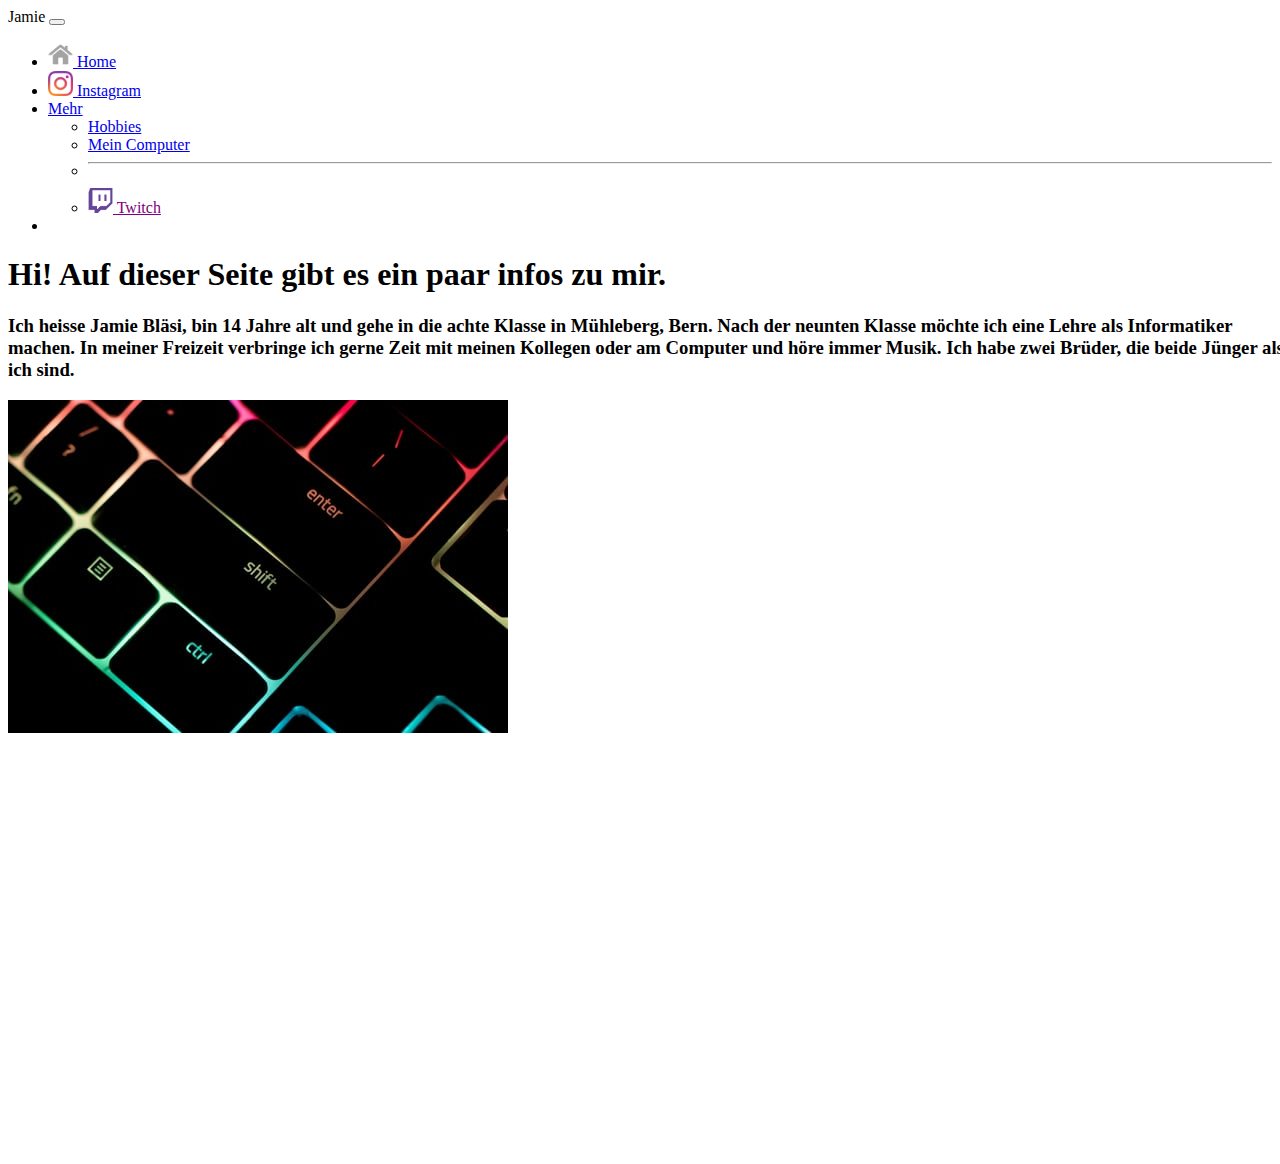
<file: index.html>
<!doctype html>
<html lang="de">
  <head>
  
    <meta charset="utf-8">
    <meta name="viewport" content="width=device-width, initial-scale=1">

  
    <link href="https://cdn.jsdelivr.net/npm/bootstrap@5.0.1/dist/css/bootstrap.min.css" rel="stylesheet" integrity="sha384-+0n0xVW2eSR5OomGNYDnhzAbDsOXxcvSN1TPprVMTNDbiYZCxYbOOl7+AMvyTG2x" crossorigin="anonymous">
    <link href="style.css" rel="stylesheet">

    <title>Website</title>
  </head>
  <body class="body">
    <nav class="navbar navbar-expand-lg navbar-light bg-light">
        <div class="container-fluid">
          <a class="navbar-brand">Jamie</a>
          <button class="navbar-toggler" type="button" data-bs-toggle="collapse" data-bs-target="#navbarSupportedContent" aria-controls="navbarSupportedContent" aria-expanded="false" aria-label="Toggle navigation">
            <span class="navbar-toggler-icon"></span>
          </button>
          <div class="collapse navbar-collapse" id="navbarSupportedContent">
            <ul class="navbar-nav me-auto mb-2 mb-lg-0">
              <li class="nav-item">
                <a class="nav-link active" aria-current="page" href="index.html"><img src="home.png" alt="" width="25" height="25" class="d-inline-block align-text-top"> Home</a>
              </li>
              <li class="nav-item">
                <a class="nav-link" href="https://www.instagram.com/lenntox/"><img src="insta.png" alt="" width="25" height="25" class="d-inline-block align-text-top"> Instagram</a>
              </li>
              <li class="nav-item dropdown">
                <a class="nav-link dropdown-toggle" href="#" id="navbarDropdown" role="button" data-bs-toggle="dropdown" aria-expanded="false">
                  Mehr
                </a>
                <ul class="dropdown-menu" aria-labelledby="navbarDropdown">
                  <li><a class="dropdown-item" href="hobbies.html">Hobbies</a></li>
                  <li><a class="dropdown-item" href="Computer.html">Mein Computer</a></li>
                  <li><hr class="dropdown-divider"></li>
                  <li><a class="dropdown-item twitch" href="https://www.twitch.tv/lenntoxgaming">
                    <img src="twitch.png" alt="" width="25" height="25" class="d-inline-block align-text-top"> Twitch</a></li>
                </ul>
              </li>
              <li class="nav-item">
        
              </li>
            </ul>
            
          </div>
        </div>
      </nav>
<div class="p-3 mb-2 bg-info text-dark content">
    <h1>Hi! Auf dieser Seite gibt es ein paar infos zu mir.</h1>
    
    <h3>Ich heisse Jamie Bläsi, bin 14 Jahre alt und gehe in die achte Klasse in Mühleberg, Bern. Nach der neunten Klasse möchte ich eine Lehre als Informatiker machen.
        In meiner Freizeit verbringe ich gerne Zeit mit meinen Kollegen oder am Computer und höre immer Musik. Ich habe zwei Brüder, die beide Jünger als ich sind.
    </h3><div class="container">
        <div class="row justify-content-md-center">
          <div class="col col-lg-1">
    
          </div>
          <div class="col-md-auto">
            <img src="bild-4.jpeg" class="picture-1">
          </div>
          <div class="col col-lg-2">
    
          </div>
        </div>
 

    <script src="https://cdn.jsdelivr.net/npm/bootstrap@5.0.1/dist/js/bootstrap.bundle.min.js" integrity="sha384-gtEjrD/SeCtmISkJkNUaaKMoLD0//ElJ19smozuHV6z3Iehds+3Ulb9Bn9Plx0x4" crossorigin="anonymous"></script>

    </div>
  </body>
</html>
</file>
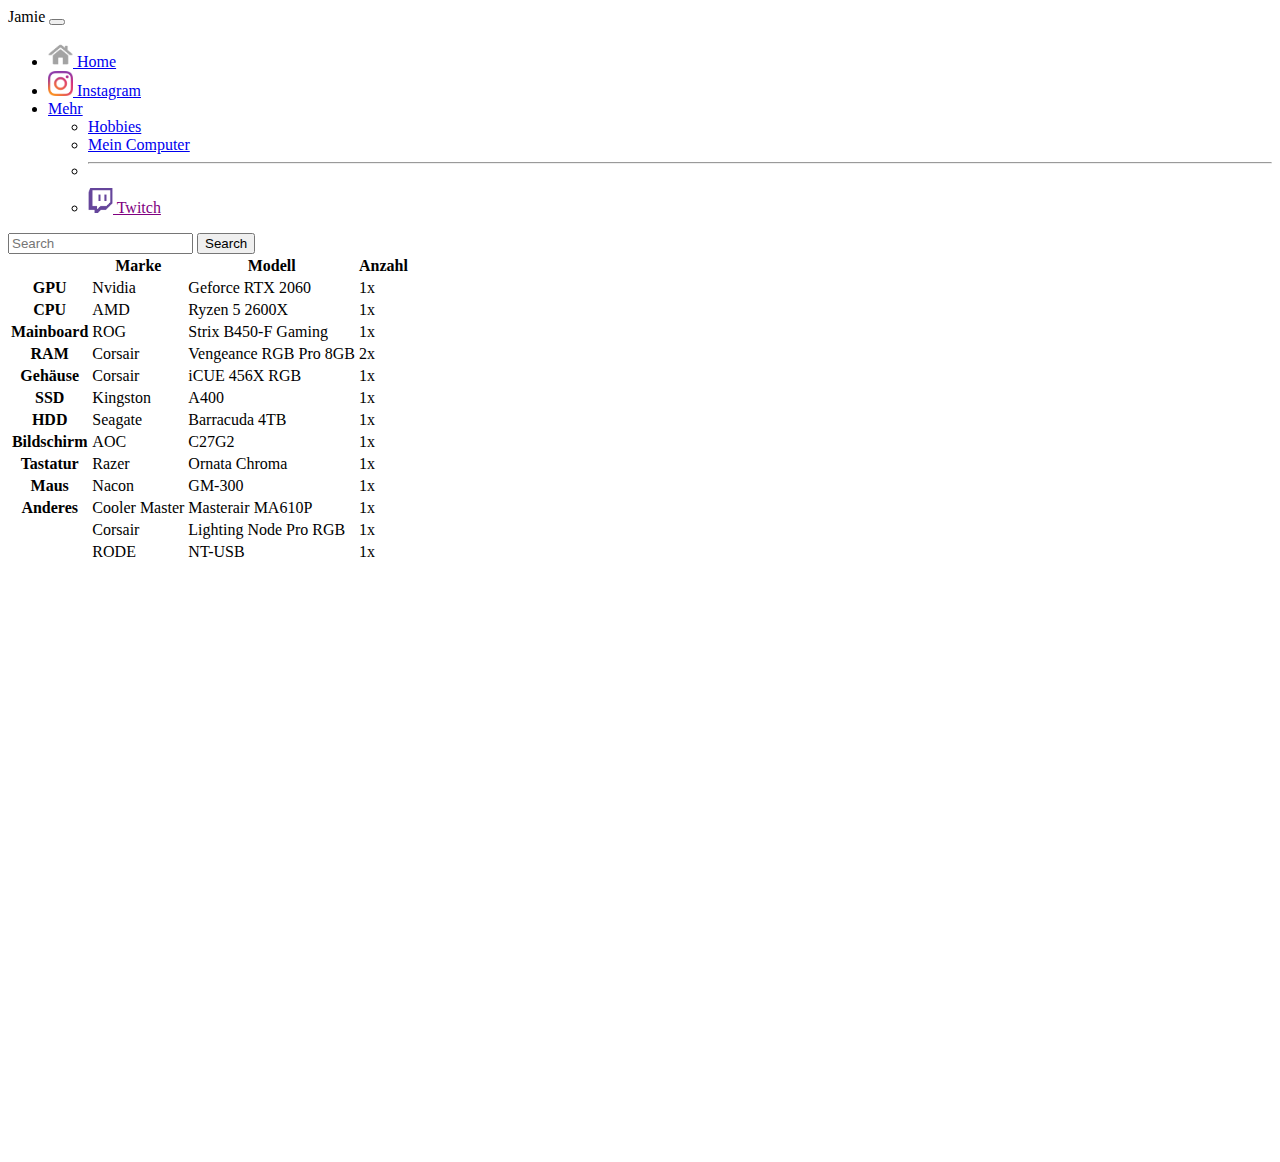
<file: Computer.html>
<!doctype html>
<html lang="de">
  <head>
  
    <meta charset="utf-8">
    <meta name="viewport" content="width=device-width, initial-scale=1">

  
    <link href="https://cdn.jsdelivr.net/npm/bootstrap@5.0.1/dist/css/bootstrap.min.css" rel="stylesheet" integrity="sha384-+0n0xVW2eSR5OomGNYDnhzAbDsOXxcvSN1TPprVMTNDbiYZCxYbOOl7+AMvyTG2x" crossorigin="anonymous">
    <link href="style.css" rel="stylesheet">

    <title>Website</title>
  </head>
  <body>

    <nav class="navbar navbar-expand-lg navbar-light bg-light">
        <div class="container-fluid">
          <a class="navbar-brand">Jamie</a>
          <button class="navbar-toggler" type="button" data-bs-toggle="collapse" data-bs-target="#navbarSupportedContent" aria-controls="navbarSupportedContent" aria-expanded="false" aria-label="Toggle navigation">
            <span class="navbar-toggler-icon"></span>
          </button>
          <div class="collapse navbar-collapse" id="navbarSupportedContent">
            <ul class="navbar-nav me-auto mb-2 mb-lg-0">
              <li class="nav-item">
                <a class="nav-link active" aria-current="page" href="index.html"><img src="home.png" alt="" width="25" height="25" class="d-inline-block align-text-top"> Home</a>
              </li>
              <li class="nav-item">
                <a class="nav-link" href="https://www.instagram.com/lenntox/"><img src="insta.png" alt="" width="25" height="25" class="d-inline-block align-text-top"> Instagram</a>
              </li>
              <li class="nav-item dropdown">
                <a class="nav-link dropdown-toggle" href="#" id="navbarDropdown" role="button" data-bs-toggle="dropdown" aria-expanded="false">
                  Mehr
                </a>
                <ul class="dropdown-menu" aria-labelledby="navbarDropdown">
                  <li><a class="dropdown-item" href="hobbies.html">Hobbies</a></li>
                  <li><a class="dropdown-item" href="Computer.html">Mein Computer</a></li>
                  <li><hr class="dropdown-divider"></li>
                  <li><a class="dropdown-item twitch" href="https://www.twitch.tv/lenntoxgaming"> <img src="twitch.png" alt="" width="25" height="25" class="d-inline-block align-text-top"> Twitch</a></li>
                </ul>
              </li>
            
               
              </li>
            </ul>
            <form class="d-flex">
              <input class="form-control me-2" type="search" placeholder="Search" aria-label="Search">
              <button class="btn btn-outline-success" type="submit">Search</button>
            </form>
          </div>
        </div>
      </nav>
      <div class="p-3 mb-2 bg-info text-dark content">
        <table class="table">
            <thead>
              <tr>
                <th scope="col"></th>
                <th scope="col">Marke</th>
                <th scope="col">Modell</th>
                <th scope="col">Anzahl</th>
              </tr>
            </thead>
            <tbody>
              <tr>
                <th scope="row">GPU</th>
                <td>Nvidia</td>
                <td>Geforce RTX 2060</td>
                <td>1x</td>

              </tr>
              <tr>
                <th scope="row">CPU</th>
                <td>AMD</td>
                <td>Ryzen 5 2600X</td>
                <td>1x</td>

              </tr>
             
              <tr>
                <th scope="row">Mainboard</th>
                <td colspan="1">ROG</td>
                <td>Strix B450-F Gaming</td>
                <td>1x</td>

              </tr>

              <tr>
                <th scope="row">RAM</th>
                <td colspan="1">Corsair</td>
                <td>Vengeance RGB Pro 8GB</td>
                <td>2x</td>

              </tr>

              <tr>
                <th scope="row">Gehäuse</th>
                <td colspan="1">Corsair</td>
                <td>iCUE 456X RGB</td>
                <td>1x</td>

              </tr>

              <tr>
                <th scope="row">SSD</th>
                <td colspan="1">Kingston</td>
                <td>A400</td>
                <td>1x</td>

              </tr>

              <tr>
                <th scope="row">HDD</th>
                <td colspan="1">Seagate</td>
                <td>Barracuda 4TB</td>
                <td>1x</td>

                <tr>
                    <th scope="row">Bildschirm</th>
                    <td>AOC</td>
                    <td>C27G2</td>
                    <td>1x</td>
    
                  </tr>

                  <tr>
                    <th scope="row">Tastatur</th>
                    <td>Razer</td>
                    <td>Ornata Chroma</td>
                    <td>1x</td>
    
                  </tr>

                  <tr>
                    <th scope="row">Maus</th>
                    <td>Nacon</td>
                    <td>GM-300</td>
                    <td>1x</td>
    
                  </tr>
                  
                  <tr>
                    <th scope="row">Anderes</th>
                    <td>Cooler Master</td>
                    <td>Masterair MA610P</td>
                    <td>1x</td>
    
                  </tr>

                  <tr>
                    <th scope="row"></th>
                    <td>Corsair</td>
                    <td>Lighting Node Pro RGB</td>
                    <td>1x</td>
    
                  </tr>

               <tr>
                    <th scope="row"></th>
                    <td>RODE</td>
                    <td>NT-USB</td>
                    <td>1x</td>
    
                  </tr>
                
              </tr>
            </tbody>
          </table>
      
    <script src="https://cdn.jsdelivr.net/npm/bootstrap@5.0.1/dist/js/bootstrap.bundle.min.js" integrity="sha384-gtEjrD/SeCtmISkJkNUaaKMoLD0//ElJ19smozuHV6z3Iehds+3Ulb9Bn9Plx0x4" crossorigin="anonymous"></script>

      </div>
  </body>
</html>
</file>
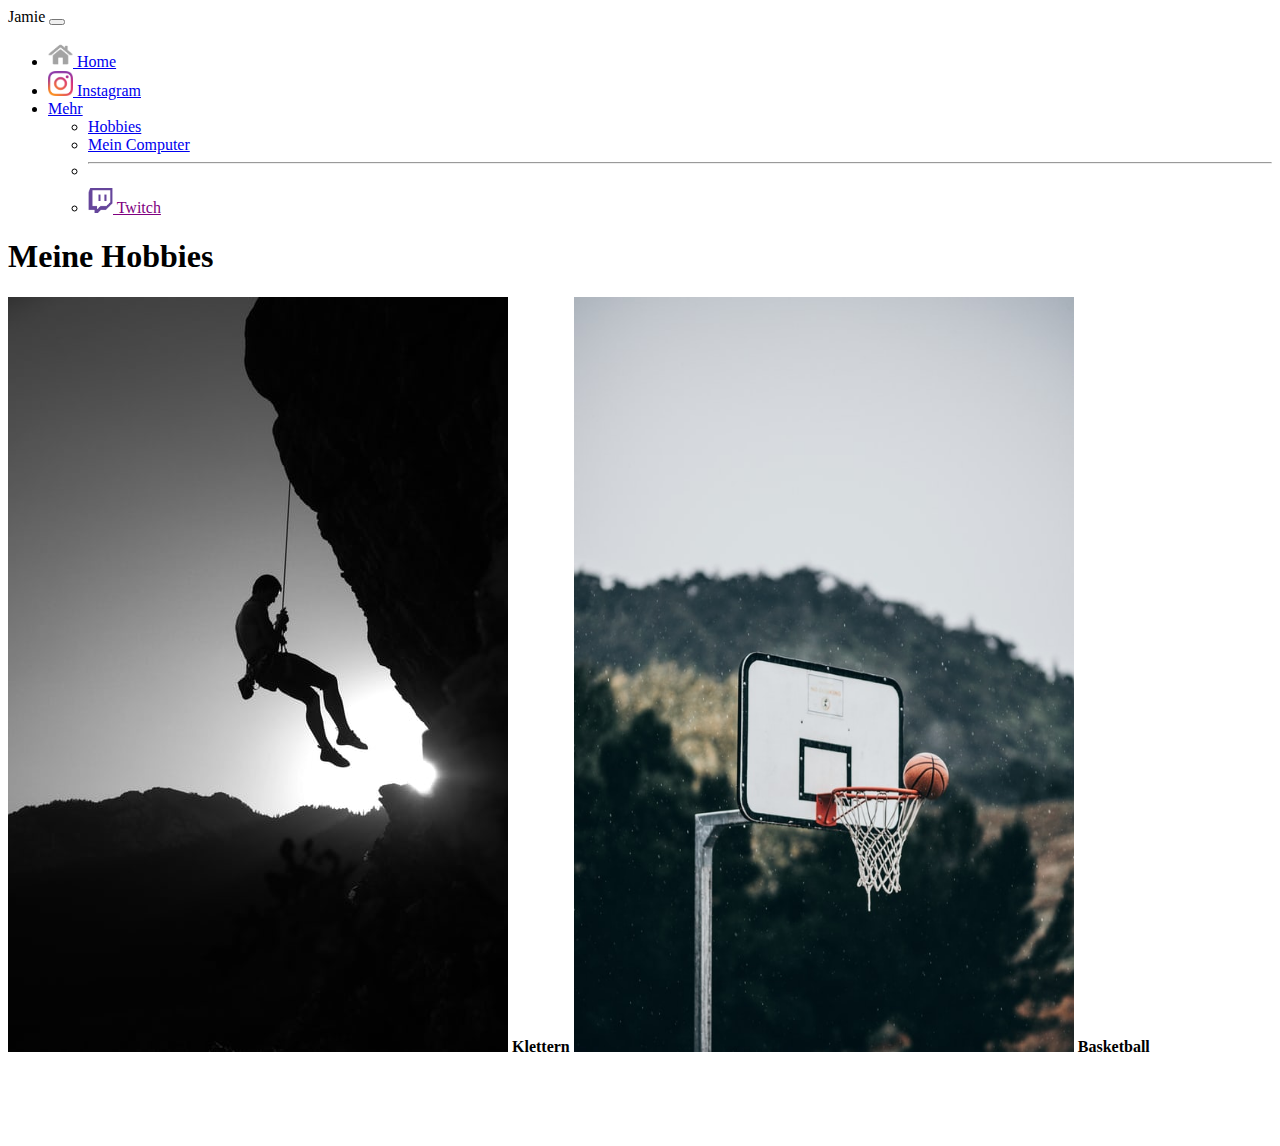
<file: hobbies.html>
<!doctype html>
<html lang="de">
  <head>
  
    <meta charset="utf-8">
    <meta name="viewport" content="width=device-width, initial-scale=1">

  
    <link href="https://cdn.jsdelivr.net/npm/bootstrap@5.0.1/dist/css/bootstrap.min.css" rel="stylesheet" integrity="sha384-+0n0xVW2eSR5OomGNYDnhzAbDsOXxcvSN1TPprVMTNDbiYZCxYbOOl7+AMvyTG2x" crossorigin="anonymous">
    <link href="style.css" rel="stylesheet">

    <title>Website</title>
  </head>
  <body>

    <nav class="navbar navbar-expand-lg navbar-light bg-light">
        <div class="container-fluid">
          <a class="navbar-brand">Jamie</a>
          <button class="navbar-toggler" type="button" data-bs-toggle="collapse" data-bs-target="#navbarSupportedContent" aria-controls="navbarSupportedContent" aria-expanded="false" aria-label="Toggle navigation">
            <span class="navbar-toggler-icon"></span>
          </button>
          <div class="collapse navbar-collapse" id="navbarSupportedContent">
            <ul class="navbar-nav me-auto mb-2 mb-lg-0">
              <li class="nav-item">
                <a class="nav-link active" aria-current="page" href="index.html"><img src="home.png" alt="" width="25" height="25" class="d-inline-block align-text-top"> Home</a>
              </li>
              <li class="nav-item">
                <a class="nav-link" href="https://www.instagram.com/lenntox/"><img src="insta.png" alt="" width="25" height="25" class="d-inline-block align-text-top"> Instagram</a>
              </li>
              <li class="nav-item dropdown">
                <a class="nav-link dropdown-toggle" href="#" id="navbarDropdown" role="button" data-bs-toggle="dropdown" aria-expanded="false">
                  Mehr
                </a>
                <ul class="dropdown-menu" aria-labelledby="navbarDropdown">
                  <li><a class="dropdown-item" href="hobbies.html">Hobbies</a></li>
                  <li><a class="dropdown-item" href="Computer.html">Mein Computer</a></li>
                  <li><hr class="dropdown-divider"></li>
                  <li><a class="dropdown-item twitch" href="https://www.twitch.tv/lenntoxgaming"> <img src="twitch.png" alt="" width="25" height="25" class="d-inline-block align-text-top"> Twitch</a></li>
                </ul>
              </li>
            
               
              </li>
            </ul>
            
          </div>
        </div>
      </nav>
      <div class="p-3 mb-2 bg-info text-dark content">
      <h1>Meine Hobbies</h1>

    <img src="bild-1.jpeg" class="img-fluid" alt="Klettern">
      <b>Klettern</b>

    <img src="bild-2.jpeg" class="img-fluid" alt="Basketball">
      <b>Basketball</b>

      
    <script src="https://cdn.jsdelivr.net/npm/bootstrap@5.0.1/dist/js/bootstrap.bundle.min.js" integrity="sha384-gtEjrD/SeCtmISkJkNUaaKMoLD0//ElJ19smozuHV6z3Iehds+3Ulb9Bn9Plx0x4" crossorigin="anonymous"></script>

      </div>
  </body>
</html>
</file>
<file: style.css>
.img-fluid {
    height: 755px;
    width: 500px;
}

.twitch {
    color: purple
}

.content {
    height: 100vh;
    width: 100vw;

}

.picture-1 {
    

}
</file>
